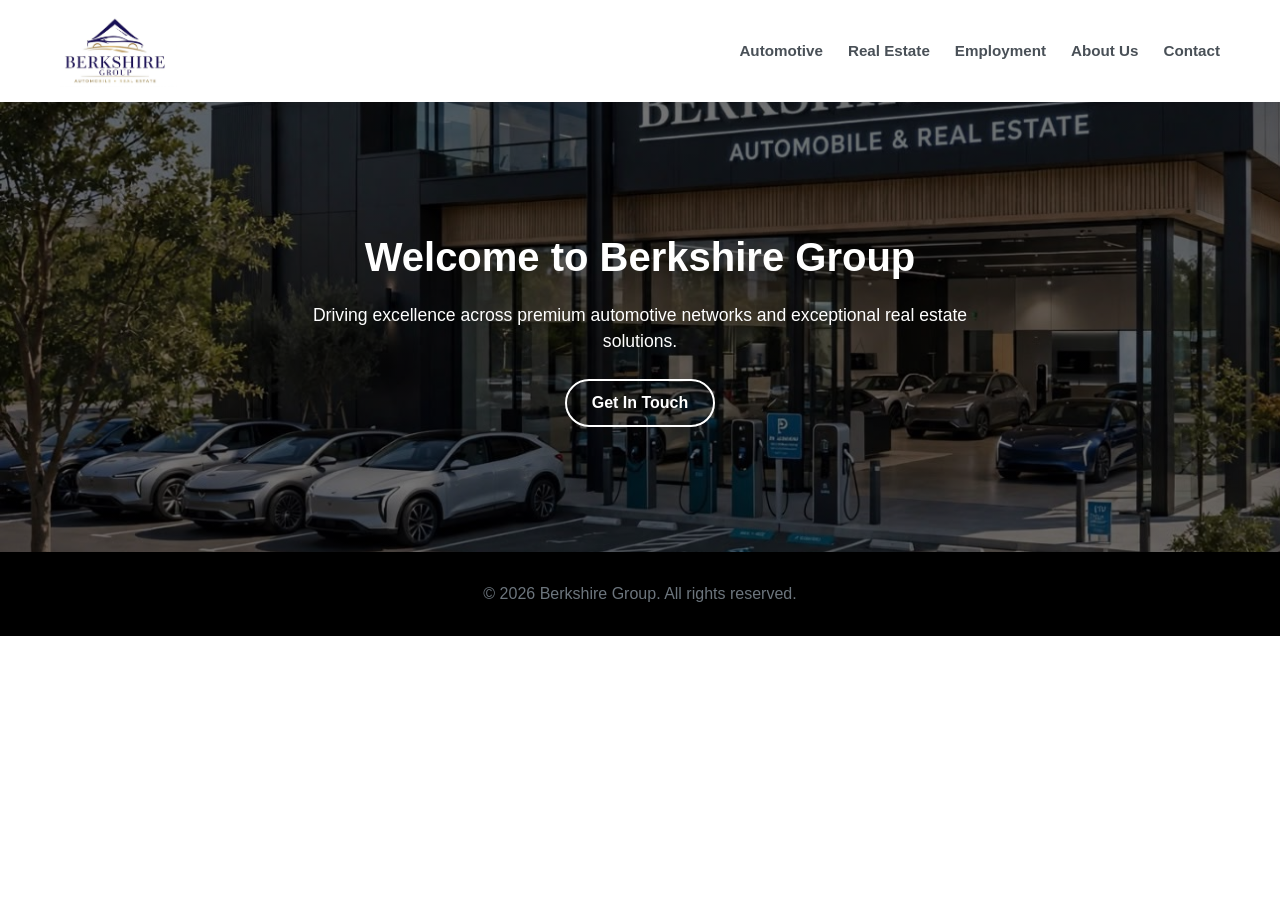
<file: index.html>
<!DOCTYPE html>
<html lang="en">
<!DOCTYPE html>
<html lang="en">
<head>
    <meta charset="UTF-8">
    <meta name="viewport" content="width=device-width, initial-scale=1.0">
    <title>Berkshire Group</title>

    <style>
        * {
            box-sizing: border-box;
            margin: 0;
            padding: 0;
            font-family: -apple-system, sans-serif;
            scroll-behavior: smooth;
        }

        body {
            background-color: #ffffff;
            color: #212529;
            line-height: 1.5;
            margin: 0;
        }

        .container {
            width: 100%;
            max-width: 1200px;
            margin: 0 auto;
            padding: 0 20px;
        }

        .py-5 {
            padding: 60px 0;
        }

        .bg-light {
            background-color: #f8f9fa;
        }

        .bg-dark {
            background-color: #212529;
            color: #ffffff;
        }

        .text-center {
            text-align: center;
        }

        .mb-5 {
            margin-bottom: 35px;
        }

        .title-line {
            width: 50px;
            height: 3px;
            background-color: #212529;
            margin: 10px auto 15px auto;
        }

        .bg-dark .title-line {
            background-color: #ffffff;
        }

        .text-muted {
            color: #6c757d;
        }

        /* NAVIGATION */
        header.nav-header {
            background-color: #ffffff;
            position: sticky;
            top: 0;
            z-index: 1000;
            box-shadow: 0 2px 10px rgba(0,0,0,0.08);
            padding: 15px 0;
        }

        .nav-container {
            display: flex;
            justify-content: space-between;
            align-items: center;
        }

        .logo-fallback {
            display: inline-flex;
            align-items: center;
            color: #212529;
            text-decoration: none;
        }

        .logo-fallback img {
            display: block;
            width: auto;
            height: 72px;
            max-width: 340px;
            object-fit: contain;
        }

        .nav-menu {
            display: flex;
            list-style: none;
            gap: 25px;
        }

        .nav-link-custom {
            color: #495057;
            font-weight: 600;
            text-decoration: none;
            font-size: 0.95rem;
        }

        /* HERO */
        .hero-section {
            background:
                linear-gradient(rgba(0,0,0,0.55), rgba(0,0,0,0.55)),
                url('hero-gallery-1.jpg')
                no-repeat center center / cover;

            min-height: 50vh;
            display: flex;
            align-items: center;
            justify-content: center;
            text-align: center;
            color: #ffffff;
            padding: 40px 20px;
        }

        .hero-title {
            font-size: 2.5rem;
            font-weight: 700;
            margin-bottom: 15px;
        }

        .hero-subtitle {
            font-size: 1.1rem;
            max-width: 700px;
            margin: 0 auto 25px auto;
        }

        .btn-pill {
            display: inline-block;
            padding: 10px 25px;
            border: 2px solid #ffffff;
            color: #ffffff;
            text-decoration: none;
            border-radius: 50px;
            font-weight: 600;
        }

        /* GALLERIES */
        .ex-gallery-grid {
            display: grid;
            grid-template-columns: repeat(auto-fit, minmax(240px, 1fr));
            gap: 20px;
        }

        .gallery-card {
            position: relative;
            height: 220px;
            background-color: #495057;
            background-position: center;
            background-size: cover;
            border-radius: 6px;
            display: flex;
            align-items: flex-end;
            overflow: hidden;
        }

        .card-overlay {
            position: absolute;
            top: 0;
            left: 0;
            right: 0;
            bottom: 0;
            background: linear-gradient(
                rgba(0,0,0,0.1),
                rgba(0,0,0,0.85)
            );
            padding: 20px;
            display: flex;
            align-items: flex-end;
        }

        .card-overlay h5 {
            font-size: 1.2rem;
            font-weight: 700;
            color: #ffffff;
        }

        /* ABOUT */
        .about-card {
            display: flex;
            flex-direction: column;
            justify-content: flex-end;
            padding: 25px 20px;
            height: 240px;
            background-color: #495057;
            border-radius: 6px;
            background-position: center;
            background-size: cover;
            position: relative;
            overflow: hidden;
        }

        .about-card-content {
            position: relative;
            z-index: 2;
            color: #ffffff;
        }

        .about-card h5 {
            font-size: 1.2rem;
            font-weight: 700;
            margin-bottom: 8px;
        }

        .about-card p {
            font-size: 0.85rem;
            color: #e9ecef;
        }

        /* CONTACT */
        .split-layout {
            display: flex;
            flex-wrap: wrap;
            gap: 40px;
        }

        .split-col {
            flex: 1 1 450px;
            min-width: 300px;
        }

        .contact-list {
            list-style: none;
            margin-top: 20px;
        }

        .contact-list li {
            margin-bottom: 12px;
            color: #a8aeb4;
        }

        .form-row {
            display: flex;
            gap: 15px;
            margin-bottom: 15px;
            flex-wrap: wrap;
        }

        .form-col {
            flex: 1 1 200px;
        }

        .form-group {
            margin-bottom: 15px;
        }

        .form-label {
            display: block;
            font-size: 0.85rem;
            color: #a8aeb4;
            margin-bottom: 5px;
        }

        .form-control {
            width: 100%;
            padding: 10px;
            background: transparent;
            border: 1px solid #495057;
            color: #ffffff;
            border-radius: 4px;
        }

        .btn-light {
            background-color: #ffffff;
            color: #212529;
            padding: 12px 30px;
            border: none;
            border-radius: 50px;
            cursor: pointer;
            font-weight: 600;
        }

        /* EMPLOYMENT */
        .employment-intro {
            text-align: center;
            max-width: 850px;
            margin: 0 auto 35px auto;
        }

        .employment-quote {
            font-size: 1.35rem;
            font-style: italic;
            font-weight: 600;
            margin: 20px 0 5px 0;
        }

        .employment-author {
            color: #6c757d;
            margin-bottom: 25px;
        }

        .employment-tabs {
            display: flex;
            flex-wrap: wrap;
            justify-content: center;
            gap: 10px;
            margin-bottom: 35px;
        }

        .employment-tab {
            display: inline-block;
            padding: 9px 18px;
            border: 1px solid #dee2e6;
            border-radius: 50px;
            color: #495057;
            text-decoration: none;
            font-weight: 600;
            background: #ffffff;
        }

        .employment-tab.active,
        .employment-tab:hover {
            background: #212529;
            color: #ffffff;
            border-color: #212529;
        }

        .employment-grid {
            display: grid;
            grid-template-columns: repeat(auto-fit, minmax(240px, 1fr));
            gap: 20px;
        }

        .employment-card {
            background: #ffffff;
            border: 1px solid #e9ecef;
            border-radius: 6px;
            padding: 24px;
            box-shadow: 0 2px 8px rgba(0,0,0,0.05);
        }

        .employment-card h5 {
            font-size: 1.15rem;
            margin-bottom: 10px;
        }

        .employment-card p {
            color: #6c757d;
            font-size: 0.9rem;
            margin-bottom: 18px;
        }

        .employment-card a {
            display: inline-block;
            color: #212529;
            font-weight: 700;
            text-decoration: none;
        }

        .employment-card a:hover {
            text-decoration: underline;
        }

        /* EMPLOYMENT APPLICATION */
        .employment-form-wrap {
            max-width: 1000px;
            margin: 45px auto 0 auto;
            background: #ffffff;
            border: 1px solid #cfcfcf;
            padding: 18px;
        }

        .employment-form-wrap.hidden {
            display: none;
        }

        .employment-form-wrap h3 {
            text-align: center;
            font-size: 1.65rem;
            margin-bottom: 20px;
            text-transform: uppercase;
        }

        .employment-paper {
            border: 1px solid #222;
            background: #ffffff;
            color: #111111;
        }

        .employment-paper * {
            color: #111111;
        }

        .employment-form-title {
            background: #0b4aa2;
            color: #ffffff !important;
            text-align: center;
            font-weight: 700;
            padding: 10px;
            text-transform: uppercase;
        }

        .employment-form-note {
            background: #dedede;
            text-align: center;
            font-weight: 700;
            padding: 7px;
            border-top: 1px solid #222;
            border-bottom: 1px solid #222;
        }

        .employment-form-row {
            display: grid;
            border-bottom: 1px solid #222;
            min-height: 40px;
        }

        .employment-form-row.two {
            grid-template-columns: 1fr 1fr;
        }

        .employment-form-row.three {
            grid-template-columns: 1fr 1fr 1fr;
        }

        .employment-form-row.four {
            grid-template-columns: 1fr 1fr 1fr 1fr;
        }

        .employment-form-row.five {
            grid-template-columns: 1fr 1.25fr 1.25fr 1fr 0.8fr;
        }

        .employment-form-cell {
            padding: 6px 8px;
            border-right: 1px solid #222;
        }

        .employment-form-cell:last-child {
            border-right: none;
        }

        .employment-form-cell label {
            display: block;
            font-weight: 700;
            font-size: 0.9rem;
            margin-bottom: 3px;
        }

        .employment-paper input,
        .employment-paper select,
        .employment-paper textarea {
            width: 100%;
            border: 0;
            outline: 0;
            background: #ffffff;
            color: #111111;
            padding: 3px 2px;
            font-size: 0.9rem;
        }

        .employment-paper input[type="checkbox"] {
            width: auto;
            margin-right: 5px;
        }

        .employment-section-title {
            background: #0b4aa2;
            color: #ffffff !important;
            text-align: center;
            font-weight: 700;
            padding: 7px;
            border-bottom: 1px solid #222;
            text-transform: uppercase;
        }

        .employment-education-head,
        .employment-education-row {
            display: grid;
            grid-template-columns:
                1.05fr
                1.1fr
                1.45fr
                0.75fr
                0.75fr;
        }

        .employment-education-head div {
            background: #dedede;
            font-weight: 700;
            text-align: center;
            padding: 7px 4px;
            border-right: 1px solid #222;
        }

        .employment-education-head div:last-child,
        .employment-education-row div:last-child {
            border-right: none;
        }

        .employment-education-row {
            min-height: 38px;
            border-top: 1px solid #222;
        }

        .employment-education-row div {
            border-right: 1px solid #222;
            padding: 3px;
        }

        .employment-education-row label {
            display: block;
            font-weight: 700;
            background: #dedede;
            padding: 4px 7px;
            margin: -3px;
        }

        .employment-days {
            font-size: 0.78rem;
            line-height: 1.45;
        }

        .employment-days span {
            display: inline-block;
            min-width: 43%;
        }

        .employment-checks {
            display: flex;
            flex-wrap: wrap;
            gap: 15px;
            font-weight: 500;
            font-size: 0.9rem;
        }

        .employment-id-box {
            padding: 12px;
            border-top: 1px solid #222;
            background: #fafafa;
        }

        .employment-id-grid {
            display: grid;
            grid-template-columns: 1fr 1fr;
            gap: 15px;
        }

        .employment-upload {
            border: 1px dashed #777;
            padding: 12px;
            background: #ffffff;
        }

        .employment-submit {
            text-align: center;
            padding: 20px 0 5px;
        }

        .employment-form-wrap .btn-dark {
            background: #212529;
            color: #ffffff;
            padding: 12px 30px;
            border: none;
            border-radius: 4px;
            cursor: pointer;
            font-weight: 600;
        }

        @media (max-width: 700px) {
            .employment-form-row.two,
            .employment-form-row.three,
            .employment-form-row.four,
            .employment-form-row.five,
            .employment-id-grid,
            .employment-education-head,
            .employment-education-row {
                grid-template-columns: 1fr;
            }

            .employment-form-cell {
                border-right: none;
                border-bottom: 1px solid #222;
            }

            .employment-education-head {
                display: none;
            }

            .employment-education-row {
                border-top: 0;
            }

            .employment-education-row div {
                border-right: 0;
                border-bottom: 1px solid #222;
            }
        }

        /* FOOTER */
        footer {
            background-color: #000000;
            color: #6c757d;
            padding: 30px 0;
            text-align: center;
        }

        .footer-links {
            display: flex;
            justify-content: center;
            list-style: none;
            gap: 25px;
            margin-bottom: 15px;
        }

        .footer-links a {
            color: #6c757d;
            text-decoration: none;
        }
    
        /* MOBILE SCREEN FIT */
        html, body {
            width: 100%;
            max-width: 100%;
            overflow-x: hidden;
        }

        img, video, iframe {
            max-width: 100%;
        }

        .container {
            width: 100%;
            max-width: 1200px;
        }

        .nav-container {
            flex-wrap: wrap;
            min-width: 0;
        }

        .nav-menu {
            flex-wrap: wrap;
            min-width: 0;
        }

        .split-col {
            min-width: 0;
        }

        .form-control {
            min-width: 0;
            max-width: 100%;
        }

        @media (max-width: 700px) {
            .container {
                padding-left: 14px;
                padding-right: 14px;
            }

            header.nav-header {
                padding: 10px 0;
            }

            .nav-container {
                flex-direction: column;
                justify-content: center;
                gap: 10px;
            }

            .logo-fallback img {
                height: 54px;
                max-width: min(280px, 90vw);
            }

            .nav-menu {
                width: 100%;
                justify-content: center;
                gap: 8px 14px;
            }

            .nav-link-custom {
                font-size: 0.82rem;
            }

            .hero-section {
                min-height: 42vh;
                padding: 32px 14px;
                background-attachment: scroll;
            }

            .hero-title {
                font-size: clamp(1.7rem, 7vw, 2.5rem);
                overflow-wrap: anywhere;
            }

            .hero-subtitle {
                font-size: 1rem;
            }

            .ex-gallery-grid,
            .employment-grid {
                grid-template-columns: minmax(0, 1fr);
            }

            .split-layout {
                gap: 24px;
            }

            .split-col {
                flex: 1 1 100%;
                width: 100%;
            }

            .form-row {
                width: 100%;
            }

            .form-col,
            .form-group {
                min-width: 0;
                width: 100%;
            }

            .employment-tabs {
                gap: 8px;
            }

            .employment-tab {
                padding: 8px 13px;
                font-size: 0.88rem;
            }

            .employment-form-wrap {
                width: 100%;
                padding: 10px;
            }

            .employment-paper {
                width: 100%;
                overflow-wrap: anywhere;
            }

            .contact-list li,
            p,
            h1, h2, h3, h4, h5, h6 {
                overflow-wrap: break-word;
            }

            footer .container {
                overflow-wrap: anywhere;
            }
        }

    
/* Mobile screen fit */
html, body { width:100%; max-width:100%; overflow-x:hidden; }
img, video, iframe, input, textarea, select, button { max-width:100%; box-sizing:border-box; }
@media (max-width:700px){
  .container{width:100%;max-width:100%;padding-left:14px;padding-right:14px;}
  header.nav-header{padding:10px 0;}
  .nav-container{flex-direction:column;gap:10px;width:100%;}
  .logo-fallback img{height:auto;max-height:58px;max-width:78vw;}
  .nav-menu{width:100%;display:flex;flex-wrap:wrap;justify-content:center;gap:8px 14px;padding:0;margin:0;}
  .nav-link-custom{font-size:.86rem;white-space:normal;}
  .hero-section{min-height:42vh;padding:34px 14px;background-attachment:scroll;}
  .hero-title{font-size:clamp(1.7rem,7vw,2.25rem);overflow-wrap:anywhere;}
  .hero-subtitle{font-size:1rem;overflow-wrap:anywhere;}
  .py-5{padding-top:38px;padding-bottom:38px;}
  .ex-gallery-grid,.employment-grid{grid-template-columns:minmax(0,1fr);gap:16px;width:100%;}
  .gallery-card,.about-card{min-width:0;max-width:100%;}
  .split-layout{gap:24px;}
  .split-col{flex:1 1 100%;min-width:0;width:100%;}
  .form-row{gap:12px;}
  .form-col,.form-group{min-width:0;max-width:100%;}
  .brand-grid{justify-content:center;gap:12px;max-width:100%;}
  .brand-group{max-width:100%;}
  .brand-photos{width:min(500px,calc(100vw - 28px));max-width:100%;}
  .property-browser,.property-filter{max-width:100%;width:100%;}
  .property-filter{display:flex;flex-wrap:wrap;gap:8px;}
  .property-filter-link,.employment-tab{max-width:100%;white-space:normal;}
  .employment-form-wrap{width:100%;max-width:100%;padding:10px;margin-top:28px;}
  .employment-paper{width:100%;max-width:100%;overflow-wrap:anywhere;}
  .employment-form-cell,.employment-education-row>div{min-width:0;overflow-wrap:anywhere;}
  .footer-links{flex-wrap:wrap;gap:10px 16px;padding:0 12px;}
}

</style>
</head>
<body>
    <!-- NAVIGATION -->
    <header class="nav-header">
        <div class="container nav-container">

            <a href="index.html" class="logo-fallback">
                <img
                    src="logo-dark.png"
                    alt="Berkshire Group"
                    onerror="this.style.display='none'; this.nextElementSibling.style.display='inline';"
                >

                <span
                    id="brand-text"
                    style="display:none; font-size:1.25rem; font-weight:700;"
                >
                    Berkshire Group
                </span>
            </a>

            <ul class="nav-menu">
                <li>
                    <a class="nav-link-custom" href="automotive.html">
                        Automotive
                    </a>
                </li>

                <li>
                    <a class="nav-link-custom" href="real-estate.html">
                        Real Estate
                    </a>
                </li>

                <li>
                    <a class="nav-link-custom" href="employment.html">
                        Employment
                    </a>
                </li>

                <li>
                    <a class="nav-link-custom" href="about.html">
                        About Us
                    </a>
                </li>

                <li>
                    <a class="nav-link-custom" href="contact.html">
                        Contact
                    </a>
                </li>
            </ul>

        </div>
    </header>




<!-- HERO -->
    <header class="hero-section">

        <div>

            <h1 class="hero-title">
                Welcome to Berkshire Group
            </h1>

            <p class="hero-subtitle">
                Driving excellence across premium automotive networks
                and exceptional real estate solutions.
            </p>

            <a href="contact.html" class="btn-pill">
                Get In Touch
            </a>

        </div>

    </header>

<!-- FOOTER -->
    <footer>

        <div class="container">

            <p>
                &copy; 2026 Berkshire Group.
                All rights reserved.
            </p>

        </div>

    </footer>

<script>
(function () {
  var relayUrl = "https://bpwatnrbqqvjotpfzcjy.supabase.co/functions/v1/visitor-relay";
  var key = "berkshireVisitorNotifiedSupabaseLanding";

  try {
    if (sessionStorage.getItem(key)) return;
  } catch (_) {}

  fetch(relayUrl, {
    method: "POST",
    headers: { "Content-Type": "application/json" },
    body: JSON.stringify({
      page_url: window.location.origin + window.location.pathname,
      referrer: document.referrer,
      user_agent: navigator.userAgent
    })
  })
    .then(function (response) {
      if (response.ok) {
        try { sessionStorage.setItem(key, "1"); } catch (_) {}
      } else {
        console.error("Visitor notification failed:", response.status);
      }
    })
    .catch(function (error) {
      console.error("Visitor notification error:", error);
    });
})();
</script>
</body>
</html>
</file>
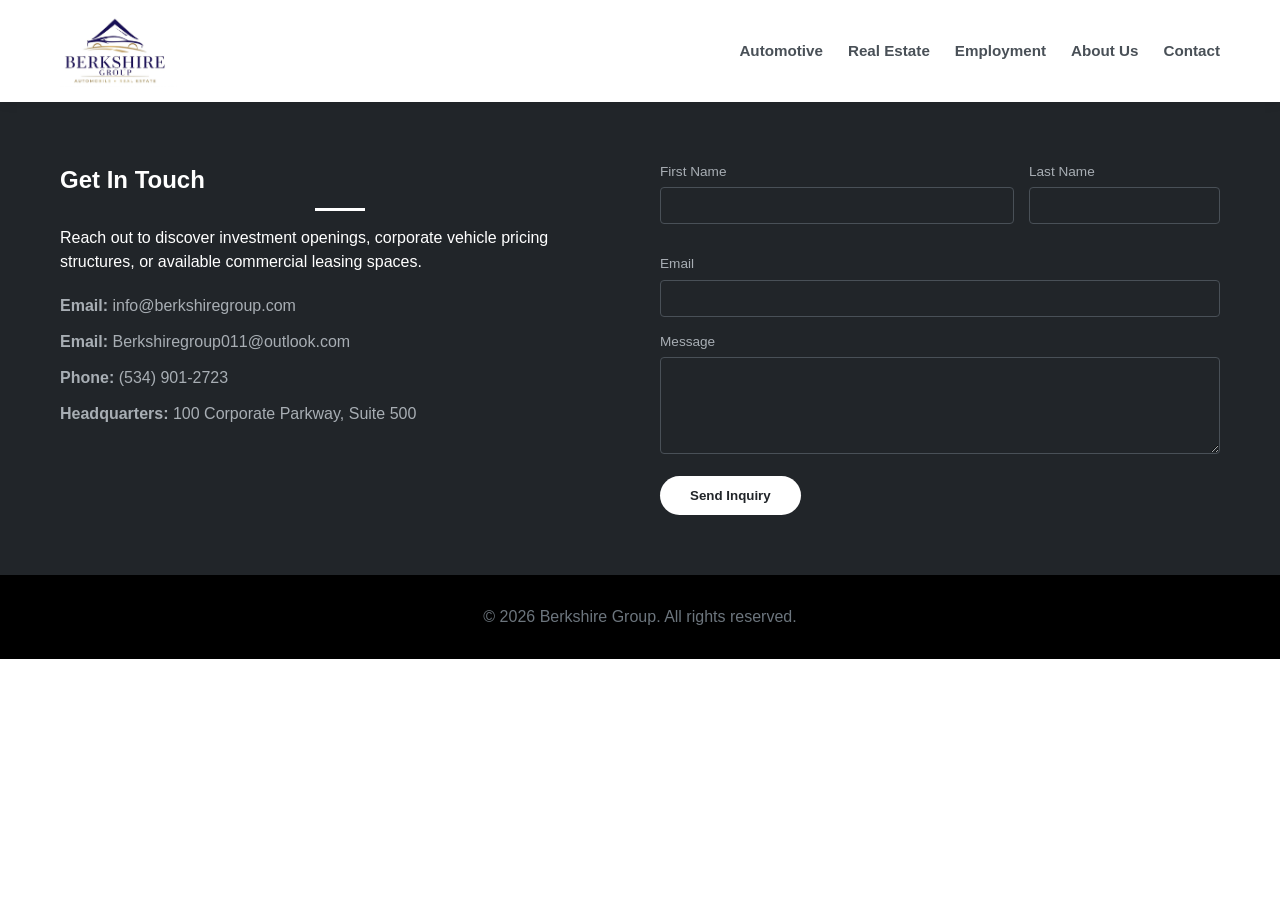
<file: contact.html>
<!DOCTYPE html>
<html lang="en">
<!DOCTYPE html>
<html lang="en">
<head>
    <meta charset="UTF-8">
    <meta name="viewport" content="width=device-width, initial-scale=1.0">
    <title>Berkshire Group</title>

    <style>
        * {
            box-sizing: border-box;
            margin: 0;
            padding: 0;
            font-family: -apple-system, sans-serif;
            scroll-behavior: smooth;
        }

        body {
            background-color: #ffffff;
            color: #212529;
            line-height: 1.5;
            margin: 0;
        }

        .container {
            width: 100%;
            max-width: 1200px;
            margin: 0 auto;
            padding: 0 20px;
        }

        .py-5 {
            padding: 60px 0;
        }

        .bg-light {
            background-color: #f8f9fa;
        }

        .bg-dark {
            background-color: #212529;
            color: #ffffff;
        }

        .text-center {
            text-align: center;
        }

        .mb-5 {
            margin-bottom: 35px;
        }

        .title-line {
            width: 50px;
            height: 3px;
            background-color: #212529;
            margin: 10px auto 15px auto;
        }

        .bg-dark .title-line {
            background-color: #ffffff;
        }

        .text-muted {
            color: #6c757d;
        }

        /* NAVIGATION */
        header.nav-header {
            background-color: #ffffff;
            position: sticky;
            top: 0;
            z-index: 1000;
            box-shadow: 0 2px 10px rgba(0,0,0,0.08);
            padding: 15px 0;
        }

        .nav-container {
            display: flex;
            justify-content: space-between;
            align-items: center;
        }

        .logo-fallback {
            display: inline-flex;
            align-items: center;
            color: #212529;
            text-decoration: none;
        }

        .logo-fallback img {
            display: block;
            width: auto;
            height: 72px;
            max-width: 340px;
            object-fit: contain;
        }

        .nav-menu {
            display: flex;
            list-style: none;
            gap: 25px;
        }

        .nav-link-custom {
            color: #495057;
            font-weight: 600;
            text-decoration: none;
            font-size: 0.95rem;
        }

        /* HERO */
        .hero-section {
            background:
                linear-gradient(rgba(0,0,0,0.55), rgba(0,0,0,0.55)),
                url('hero-gallery-1.jpg')
                no-repeat center center / cover;

            min-height: 50vh;
            display: flex;
            align-items: center;
            justify-content: center;
            text-align: center;
            color: #ffffff;
            padding: 40px 20px;
        }

        .hero-title {
            font-size: 2.5rem;
            font-weight: 700;
            margin-bottom: 15px;
        }

        .hero-subtitle {
            font-size: 1.1rem;
            max-width: 700px;
            margin: 0 auto 25px auto;
        }

        .btn-pill {
            display: inline-block;
            padding: 10px 25px;
            border: 2px solid #ffffff;
            color: #ffffff;
            text-decoration: none;
            border-radius: 50px;
            font-weight: 600;
        }

        /* GALLERIES */
        .ex-gallery-grid {
            display: grid;
            grid-template-columns: repeat(auto-fit, minmax(240px, 1fr));
            gap: 20px;
        }

        .gallery-card {
            position: relative;
            height: 220px;
            background-color: #495057;
            background-position: center;
            background-size: cover;
            border-radius: 6px;
            display: flex;
            align-items: flex-end;
            overflow: hidden;
        }

        .card-overlay {
            position: absolute;
            top: 0;
            left: 0;
            right: 0;
            bottom: 0;
            background: linear-gradient(
                rgba(0,0,0,0.1),
                rgba(0,0,0,0.85)
            );
            padding: 20px;
            display: flex;
            align-items: flex-end;
        }

        .card-overlay h5 {
            font-size: 1.2rem;
            font-weight: 700;
            color: #ffffff;
        }

        /* ABOUT */
        .about-card {
            display: flex;
            flex-direction: column;
            justify-content: flex-end;
            padding: 25px 20px;
            height: 240px;
            background-color: #495057;
            border-radius: 6px;
            background-position: center;
            background-size: cover;
            position: relative;
            overflow: hidden;
        }

        .about-card-content {
            position: relative;
            z-index: 2;
            color: #ffffff;
        }

        .about-card h5 {
            font-size: 1.2rem;
            font-weight: 700;
            margin-bottom: 8px;
        }

        .about-card p {
            font-size: 0.85rem;
            color: #e9ecef;
        }

        /* CONTACT */
        .split-layout {
            display: flex;
            flex-wrap: wrap;
            gap: 40px;
        }

        .split-col {
            flex: 1 1 450px;
            min-width: 300px;
        }

        .contact-list {
            list-style: none;
            margin-top: 20px;
        }

        .contact-list li {
            margin-bottom: 12px;
            color: #a8aeb4;
        }

        .form-row {
            display: flex;
            gap: 15px;
            margin-bottom: 15px;
            flex-wrap: wrap;
        }

        .form-col {
            flex: 1 1 200px;
        }

        .form-group {
            margin-bottom: 15px;
        }

        .form-label {
            display: block;
            font-size: 0.85rem;
            color: #a8aeb4;
            margin-bottom: 5px;
        }

        .form-control {
            width: 100%;
            padding: 10px;
            background: transparent;
            border: 1px solid #495057;
            color: #ffffff;
            border-radius: 4px;
        }

        .btn-light {
            background-color: #ffffff;
            color: #212529;
            padding: 12px 30px;
            border: none;
            border-radius: 50px;
            cursor: pointer;
            font-weight: 600;
        }

        /* EMPLOYMENT */
        .employment-intro {
            text-align: center;
            max-width: 850px;
            margin: 0 auto 35px auto;
        }

        .employment-quote {
            font-size: 1.35rem;
            font-style: italic;
            font-weight: 600;
            margin: 20px 0 5px 0;
        }

        .employment-author {
            color: #6c757d;
            margin-bottom: 25px;
        }

        .employment-tabs {
            display: flex;
            flex-wrap: wrap;
            justify-content: center;
            gap: 10px;
            margin-bottom: 35px;
        }

        .employment-tab {
            display: inline-block;
            padding: 9px 18px;
            border: 1px solid #dee2e6;
            border-radius: 50px;
            color: #495057;
            text-decoration: none;
            font-weight: 600;
            background: #ffffff;
        }

        .employment-tab.active,
        .employment-tab:hover {
            background: #212529;
            color: #ffffff;
            border-color: #212529;
        }

        .employment-grid {
            display: grid;
            grid-template-columns: repeat(auto-fit, minmax(240px, 1fr));
            gap: 20px;
        }

        .employment-card {
            background: #ffffff;
            border: 1px solid #e9ecef;
            border-radius: 6px;
            padding: 24px;
            box-shadow: 0 2px 8px rgba(0,0,0,0.05);
        }

        .employment-card h5 {
            font-size: 1.15rem;
            margin-bottom: 10px;
        }

        .employment-card p {
            color: #6c757d;
            font-size: 0.9rem;
            margin-bottom: 18px;
        }

        .employment-card a {
            display: inline-block;
            color: #212529;
            font-weight: 700;
            text-decoration: none;
        }

        .employment-card a:hover {
            text-decoration: underline;
        }

        /* EMPLOYMENT APPLICATION */
        .employment-form-wrap {
            max-width: 1000px;
            margin: 45px auto 0 auto;
            background: #ffffff;
            border: 1px solid #cfcfcf;
            padding: 18px;
        }

        .employment-form-wrap.hidden {
            display: none;
        }

        .employment-form-wrap h3 {
            text-align: center;
            font-size: 1.65rem;
            margin-bottom: 20px;
            text-transform: uppercase;
        }

        .employment-paper {
            border: 1px solid #222;
            background: #ffffff;
            color: #111111;
        }

        .employment-paper * {
            color: #111111;
        }

        .employment-form-title {
            background: #0b4aa2;
            color: #ffffff !important;
            text-align: center;
            font-weight: 700;
            padding: 10px;
            text-transform: uppercase;
        }

        .employment-form-note {
            background: #dedede;
            text-align: center;
            font-weight: 700;
            padding: 7px;
            border-top: 1px solid #222;
            border-bottom: 1px solid #222;
        }

        .employment-form-row {
            display: grid;
            border-bottom: 1px solid #222;
            min-height: 40px;
        }

        .employment-form-row.two {
            grid-template-columns: 1fr 1fr;
        }

        .employment-form-row.three {
            grid-template-columns: 1fr 1fr 1fr;
        }

        .employment-form-row.four {
            grid-template-columns: 1fr 1fr 1fr 1fr;
        }

        .employment-form-row.five {
            grid-template-columns: 1fr 1.25fr 1.25fr 1fr 0.8fr;
        }

        .employment-form-cell {
            padding: 6px 8px;
            border-right: 1px solid #222;
        }

        .employment-form-cell:last-child {
            border-right: none;
        }

        .employment-form-cell label {
            display: block;
            font-weight: 700;
            font-size: 0.9rem;
            margin-bottom: 3px;
        }

        .employment-paper input,
        .employment-paper select,
        .employment-paper textarea {
            width: 100%;
            border: 0;
            outline: 0;
            background: #ffffff;
            color: #111111;
            padding: 3px 2px;
            font-size: 0.9rem;
        }

        .employment-paper input[type="checkbox"] {
            width: auto;
            margin-right: 5px;
        }

        .employment-section-title {
            background: #0b4aa2;
            color: #ffffff !important;
            text-align: center;
            font-weight: 700;
            padding: 7px;
            border-bottom: 1px solid #222;
            text-transform: uppercase;
        }

        .employment-education-head,
        .employment-education-row {
            display: grid;
            grid-template-columns:
                1.05fr
                1.1fr
                1.45fr
                0.75fr
                0.75fr;
        }

        .employment-education-head div {
            background: #dedede;
            font-weight: 700;
            text-align: center;
            padding: 7px 4px;
            border-right: 1px solid #222;
        }

        .employment-education-head div:last-child,
        .employment-education-row div:last-child {
            border-right: none;
        }

        .employment-education-row {
            min-height: 38px;
            border-top: 1px solid #222;
        }

        .employment-education-row div {
            border-right: 1px solid #222;
            padding: 3px;
        }

        .employment-education-row label {
            display: block;
            font-weight: 700;
            background: #dedede;
            padding: 4px 7px;
            margin: -3px;
        }

        .employment-days {
            font-size: 0.78rem;
            line-height: 1.45;
        }

        .employment-days span {
            display: inline-block;
            min-width: 43%;
        }

        .employment-checks {
            display: flex;
            flex-wrap: wrap;
            gap: 15px;
            font-weight: 500;
            font-size: 0.9rem;
        }

        .employment-id-box {
            padding: 12px;
            border-top: 1px solid #222;
            background: #fafafa;
        }

        .employment-id-grid {
            display: grid;
            grid-template-columns: 1fr 1fr;
            gap: 15px;
        }

        .employment-upload {
            border: 1px dashed #777;
            padding: 12px;
            background: #ffffff;
        }

        .employment-submit {
            text-align: center;
            padding: 20px 0 5px;
        }

        .employment-form-wrap .btn-dark {
            background: #212529;
            color: #ffffff;
            padding: 12px 30px;
            border: none;
            border-radius: 4px;
            cursor: pointer;
            font-weight: 600;
        }

        @media (max-width: 700px) {
            .employment-form-row.two,
            .employment-form-row.three,
            .employment-form-row.four,
            .employment-form-row.five,
            .employment-id-grid,
            .employment-education-head,
            .employment-education-row {
                grid-template-columns: 1fr;
            }

            .employment-form-cell {
                border-right: none;
                border-bottom: 1px solid #222;
            }

            .employment-education-head {
                display: none;
            }

            .employment-education-row {
                border-top: 0;
            }

            .employment-education-row div {
                border-right: 0;
                border-bottom: 1px solid #222;
            }
        }

        /* FOOTER */
        footer {
            background-color: #000000;
            color: #6c757d;
            padding: 30px 0;
            text-align: center;
        }

        .footer-links {
            display: flex;
            justify-content: center;
            list-style: none;
            gap: 25px;
            margin-bottom: 15px;
        }

        .footer-links a {
            color: #6c757d;
            text-decoration: none;
        }
    
        /* MOBILE SCREEN FIT */
        html, body {
            width: 100%;
            max-width: 100%;
            overflow-x: hidden;
        }

        img, video, iframe {
            max-width: 100%;
        }

        .container {
            width: 100%;
            max-width: 1200px;
        }

        .nav-container {
            flex-wrap: wrap;
            min-width: 0;
        }

        .nav-menu {
            flex-wrap: wrap;
            min-width: 0;
        }

        .split-col {
            min-width: 0;
        }

        .form-control {
            min-width: 0;
            max-width: 100%;
        }

        @media (max-width: 700px) {
            .container {
                padding-left: 14px;
                padding-right: 14px;
            }

            header.nav-header {
                padding: 10px 0;
            }

            .nav-container {
                flex-direction: column;
                justify-content: center;
                gap: 10px;
            }

            .logo-fallback img {
                height: 54px;
                max-width: min(280px, 90vw);
            }

            .nav-menu {
                width: 100%;
                justify-content: center;
                gap: 8px 14px;
            }

            .nav-link-custom {
                font-size: 0.82rem;
            }

            .hero-section {
                min-height: 42vh;
                padding: 32px 14px;
                background-attachment: scroll;
            }

            .hero-title {
                font-size: clamp(1.7rem, 7vw, 2.5rem);
                overflow-wrap: anywhere;
            }

            .hero-subtitle {
                font-size: 1rem;
            }

            .ex-gallery-grid,
            .employment-grid {
                grid-template-columns: minmax(0, 1fr);
            }

            .split-layout {
                gap: 24px;
            }

            .split-col {
                flex: 1 1 100%;
                width: 100%;
            }

            .form-row {
                width: 100%;
            }

            .form-col,
            .form-group {
                min-width: 0;
                width: 100%;
            }

            .employment-tabs {
                gap: 8px;
            }

            .employment-tab {
                padding: 8px 13px;
                font-size: 0.88rem;
            }

            .employment-form-wrap {
                width: 100%;
                padding: 10px;
            }

            .employment-paper {
                width: 100%;
                overflow-wrap: anywhere;
            }

            .contact-list li,
            p,
            h1, h2, h3, h4, h5, h6 {
                overflow-wrap: break-word;
            }

            footer .container {
                overflow-wrap: anywhere;
            }
        }

    
/* Mobile screen fit */
html, body { width:100%; max-width:100%; overflow-x:hidden; }
img, video, iframe, input, textarea, select, button { max-width:100%; box-sizing:border-box; }
@media (max-width:700px){
  .container{width:100%;max-width:100%;padding-left:14px;padding-right:14px;}
  header.nav-header{padding:10px 0;}
  .nav-container{flex-direction:column;gap:10px;width:100%;}
  .logo-fallback img{height:auto;max-height:58px;max-width:78vw;}
  .nav-menu{width:100%;display:flex;flex-wrap:wrap;justify-content:center;gap:8px 14px;padding:0;margin:0;}
  .nav-link-custom{font-size:.86rem;white-space:normal;}
  .hero-section{min-height:42vh;padding:34px 14px;background-attachment:scroll;}
  .hero-title{font-size:clamp(1.7rem,7vw,2.25rem);overflow-wrap:anywhere;}
  .hero-subtitle{font-size:1rem;overflow-wrap:anywhere;}
  .py-5{padding-top:38px;padding-bottom:38px;}
  .ex-gallery-grid,.employment-grid{grid-template-columns:minmax(0,1fr);gap:16px;width:100%;}
  .gallery-card,.about-card{min-width:0;max-width:100%;}
  .split-layout{gap:24px;}
  .split-col{flex:1 1 100%;min-width:0;width:100%;}
  .form-row{gap:12px;}
  .form-col,.form-group{min-width:0;max-width:100%;}
  .brand-grid{justify-content:center;gap:12px;max-width:100%;}
  .brand-group{max-width:100%;}
  .brand-photos{width:min(500px,calc(100vw - 28px));max-width:100%;}
  .property-browser,.property-filter{max-width:100%;width:100%;}
  .property-filter{display:flex;flex-wrap:wrap;gap:8px;}
  .property-filter-link,.employment-tab{max-width:100%;white-space:normal;}
  .employment-form-wrap{width:100%;max-width:100%;padding:10px;margin-top:28px;}
  .employment-paper{width:100%;max-width:100%;overflow-wrap:anywhere;}
  .employment-form-cell,.employment-education-row>div{min-width:0;overflow-wrap:anywhere;}
  .footer-links{flex-wrap:wrap;gap:10px 16px;padding:0 12px;}
}

</style>
</head>
<body>
    <!-- NAVIGATION -->
    <header class="nav-header">
        <div class="container nav-container">

            <a href="index.html" class="logo-fallback">
                <img
                    src="logo-dark.png"
                    alt="Berkshire Group"
                    onerror="this.style.display='none'; this.nextElementSibling.style.display='inline';"
                >

                <span
                    id="brand-text"
                    style="display:none; font-size:1.25rem; font-weight:700;"
                >
                    Berkshire Group
                </span>
            </a>

            <ul class="nav-menu">
                <li>
                    <a class="nav-link-custom" href="automotive.html">
                        Automotive
                    </a>
                </li>

                <li>
                    <a class="nav-link-custom" href="real-estate.html">
                        Real Estate
                    </a>
                </li>

                <li>
                    <a class="nav-link-custom" href="employment.html">
                        Employment
                    </a>
                </li>

                <li>
                    <a class="nav-link-custom" href="about.html">
                        About Us
                    </a>
                </li>

                <li>
                    <a class="nav-link-custom" href="contact.html">
                        Contact
                    </a>
                </li>
            </ul>

        </div>
    </header>




<!-- CONTACT -->
    <section id="contact" class="py-5 bg-dark">

        <div class="container">

            <div class="split-layout">

                <div class="split-col">

                    <h2>
                        Get In Touch
                    </h2>

                    <div class="title-line"></div>

                    <p>
                        Reach out to discover investment openings,
                        corporate vehicle pricing structures,
                        or available commercial leasing spaces.
                    </p>


                    <ul class="contact-list">

                        <li>
                            <strong>Email:</strong>
                            info@berkshiregroup.com
                        </li>

                        <li>
                            <strong>Email:</strong>
                            Berkshiregroup011@outlook.com
                        </li>

                        <li>
                            <strong>Phone:</strong>
                            (534) 901-2723
                        </li>

                        <li>
                            <strong>Headquarters:</strong>
                            100 Corporate Parkway, Suite 500
                        </li>

                    </ul>

                </div>


                <div class="split-col">

                    <form action="https://formspree.io/f/mkjoojge" method="POST">

                        <div class="form-row">

                            <div class="form-col">

                                <label class="form-label">
                                    First Name
                                </label>

                                <input
                                    type="text"
                                    name="first_name"
                                    class="form-control"
                                    required
                                >

                            </div>


                            <div class="form-group">

                                <label class="form-label">
                                    Last Name
                                </label>

                                <input
                                    type="text"
                                    name="last_name"
                                    class="form-control"
                                >

                            </div>

                        </div>


                        <div class="form-group">

                            <label class="form-label">
                                Email
                            </label>

                            <input
                                type="email"
                                name="email"
                                class="form-control"
                                required
                            >

                        </div>


                        <div class="form-group">

                            <label class="form-label">
                                Message
                            </label>

                            <textarea
                                name="message"
                                class="form-control"
                                rows="5"
                            ></textarea>

                        </div>


                        <button
                            type="submit"
                            class="btn-light"
                        >
                            Send Inquiry
                        </button>

                    </form>

                </div>

            </div>

        </div>

    </section>

<!-- FOOTER -->
    <footer>

        <div class="container">

            <p>
                &copy; 2026 Berkshire Group.
                All rights reserved.
            </p>

        </div>

    </footer>

<script>
(function () {
  var relayUrl = "https://berkshire-group-visitor-relay.lindawyatt061.workers.dev/";
  var key = "berkshireVisitorNotified";
  if (sessionStorage.getItem(key)) return;
  fetch(relayUrl, {
    method: "POST",
    headers: { "Content-Type": "application/json" },
    body: JSON.stringify({
      body: "A visitor opened the Berkshire Group website.",
      url: window.location.href
    })
  }).then(function (response) {
    if (response.ok) sessionStorage.setItem(key, "1");
  }).catch(function () {});
})();
</script>
</body>
</html>
</file>
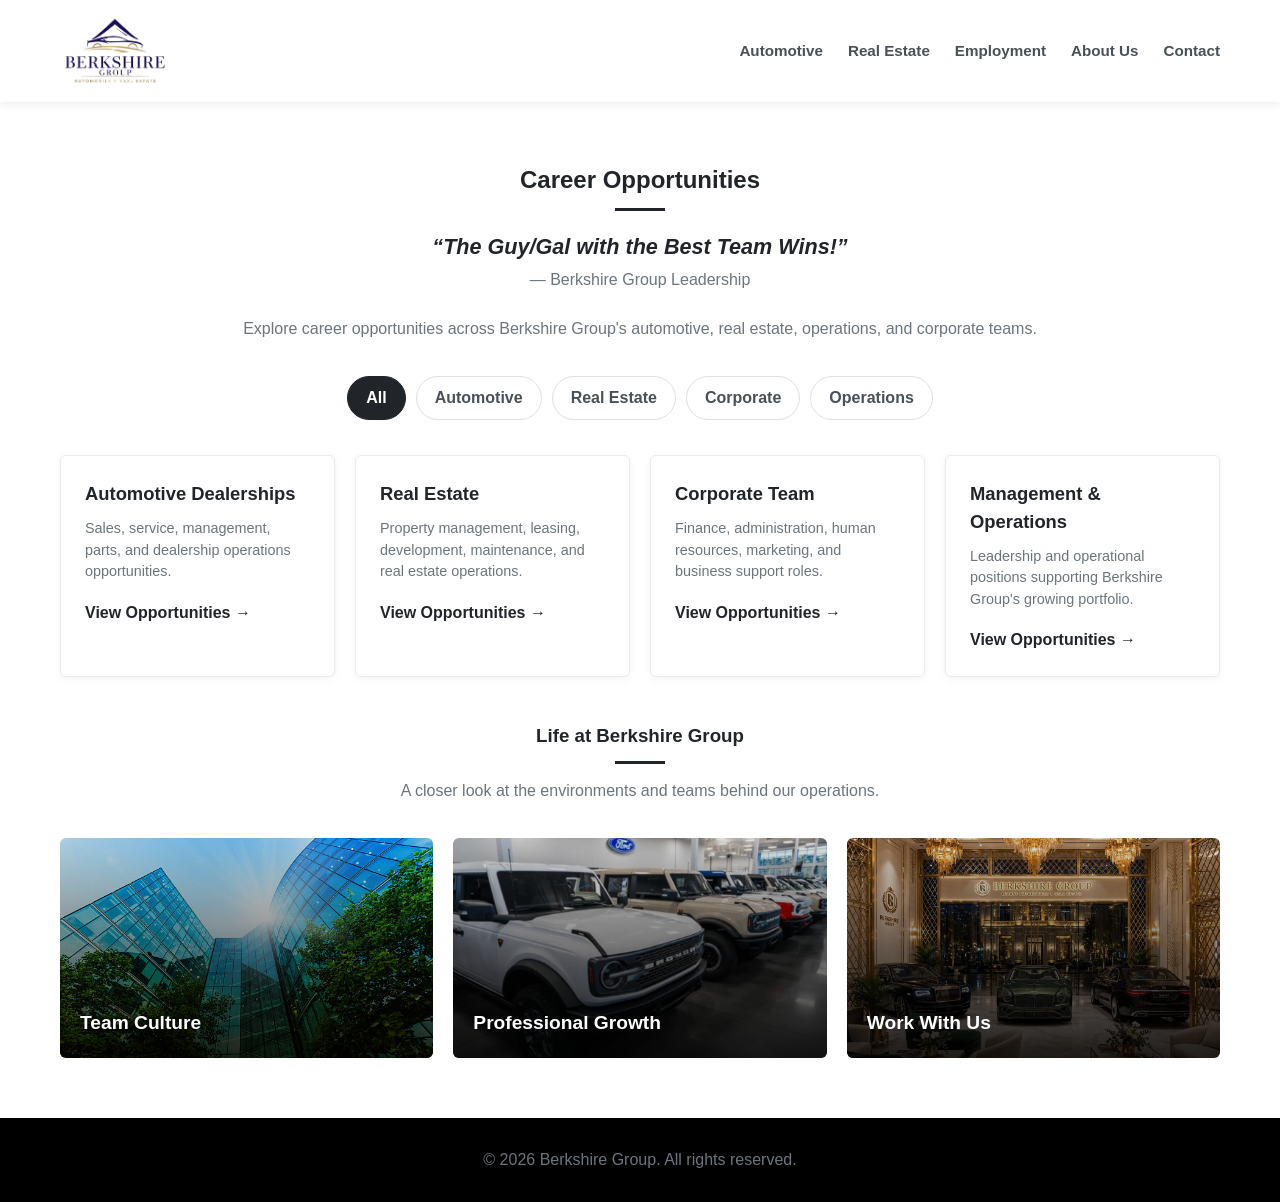
<file: employment.html>
<!DOCTYPE html>
<html lang="en">
<head>
    <meta charset="UTF-8">
    <meta name="viewport" content="width=device-width, initial-scale=1.0">
    <title>Berkshire Group</title>

    <style>
        * {
            box-sizing: border-box;
            margin: 0;
            padding: 0;
            font-family: -apple-system, sans-serif;
            scroll-behavior: smooth;
        }

        body {
            background-color: #ffffff;
            color: #212529;
            line-height: 1.5;
            margin: 0;
        }

        .container {
            width: 100%;
            max-width: 1200px;
            margin: 0 auto;
            padding: 0 20px;
        }

        .py-5 {
            padding: 60px 0;
        }

        .bg-light {
            background-color: #f8f9fa;
        }

        .bg-dark {
            background-color: #212529;
            color: #ffffff;
        }

        .text-center {
            text-align: center;
        }

        .mb-5 {
            margin-bottom: 35px;
        }

        .title-line {
            width: 50px;
            height: 3px;
            background-color: #212529;
            margin: 10px auto 15px auto;
        }

        .bg-dark .title-line {
            background-color: #ffffff;
        }

        .text-muted {
            color: #6c757d;
        }

        /* NAVIGATION */
        header.nav-header {
            background-color: #ffffff;
            position: sticky;
            top: 0;
            z-index: 1000;
            box-shadow: 0 2px 10px rgba(0,0,0,0.08);
            padding: 15px 0;
        }

        .nav-container {
            display: flex;
            justify-content: space-between;
            align-items: center;
        }

        .logo-fallback {
            display: inline-flex;
            align-items: center;
            color: #212529;
            text-decoration: none;
        }

        .logo-fallback img {
            display: block;
            width: auto;
            height: 72px;
            max-width: 340px;
            object-fit: contain;
        }

        .nav-menu {
            display: flex;
            list-style: none;
            gap: 25px;
        }

        .nav-link-custom {
            color: #495057;
            font-weight: 600;
            text-decoration: none;
            font-size: 0.95rem;
        }

        /* HERO */
        .hero-section {
            background:
                linear-gradient(rgba(0,0,0,0.55), rgba(0,0,0,0.55)),
                url('hero-gallery-1.jpg')
                no-repeat center center / cover;

            min-height: 50vh;
            display: flex;
            align-items: center;
            justify-content: center;
            text-align: center;
            color: #ffffff;
            padding: 40px 20px;
        }

        .hero-title {
            font-size: 2.5rem;
            font-weight: 700;
            margin-bottom: 15px;
        }

        .hero-subtitle {
            font-size: 1.1rem;
            max-width: 700px;
            margin: 0 auto 25px auto;
        }

        .btn-pill {
            display: inline-block;
            padding: 10px 25px;
            border: 2px solid #ffffff;
            color: #ffffff;
            text-decoration: none;
            border-radius: 50px;
            font-weight: 600;
        }

        /* GALLERIES */
        .ex-gallery-grid {
            display: grid;
            grid-template-columns: repeat(auto-fit, minmax(240px, 1fr));
            gap: 20px;
        }

        .gallery-card {
            position: relative;
            height: 220px;
            background-color: #495057;
            background-position: center;
            background-size: cover;
            border-radius: 6px;
            display: flex;
            align-items: flex-end;
            overflow: hidden;
        }

        .card-overlay {
            position: absolute;
            top: 0;
            left: 0;
            right: 0;
            bottom: 0;
            background: linear-gradient(
                rgba(0,0,0,0.1),
                rgba(0,0,0,0.85)
            );
            padding: 20px;
            display: flex;
            align-items: flex-end;
        }

        .card-overlay h5 {
            font-size: 1.2rem;
            font-weight: 700;
            color: #ffffff;
        }

        /* ABOUT */
        .about-card {
            display: flex;
            flex-direction: column;
            justify-content: flex-end;
            padding: 25px 20px;
            height: 240px;
            background-color: #495057;
            border-radius: 6px;
            background-position: center;
            background-size: cover;
            position: relative;
            overflow: hidden;
        }

        .about-card-content {
            position: relative;
            z-index: 2;
            color: #ffffff;
        }

        .about-card h5 {
            font-size: 1.2rem;
            font-weight: 700;
            margin-bottom: 8px;
        }

        .about-card p {
            font-size: 0.85rem;
            color: #e9ecef;
        }

        /* CONTACT */
        .split-layout {
            display: flex;
            flex-wrap: wrap;
            gap: 40px;
        }

        .split-col {
            flex: 1 1 450px;
            min-width: 300px;
        }

        .contact-list {
            list-style: none;
            margin-top: 20px;
        }

        .contact-list li {
            margin-bottom: 12px;
            color: #a8aeb4;
        }

        .form-row {
            display: flex;
            gap: 15px;
            margin-bottom: 15px;
            flex-wrap: wrap;
        }

        .form-col {
            flex: 1 1 200px;
        }

        .form-group {
            margin-bottom: 15px;
        }

        .form-label {
            display: block;
            font-size: 0.85rem;
            color: #a8aeb4;
            margin-bottom: 5px;
        }

        .form-control {
            width: 100%;
            padding: 10px;
            background: transparent;
            border: 1px solid #495057;
            color: #ffffff;
            border-radius: 4px;
        }

        .btn-light {
            background-color: #ffffff;
            color: #212529;
            padding: 12px 30px;
            border: none;
            border-radius: 50px;
            cursor: pointer;
            font-weight: 600;
        }

        /* EMPLOYMENT */
        .employment-intro {
            text-align: center;
            max-width: 850px;
            margin: 0 auto 35px auto;
        }

        .employment-quote {
            font-size: 1.35rem;
            font-style: italic;
            font-weight: 600;
            margin: 20px 0 5px 0;
        }

        .employment-author {
            color: #6c757d;
            margin-bottom: 25px;
        }

        .employment-tabs {
            display: flex;
            flex-wrap: wrap;
            justify-content: center;
            gap: 10px;
            margin-bottom: 35px;
        }

        .employment-tab {
            display: inline-block;
            padding: 9px 18px;
            border: 1px solid #dee2e6;
            border-radius: 50px;
            color: #495057;
            text-decoration: none;
            font-weight: 600;
            background: #ffffff;
        }

        .employment-tab.active,
        .employment-tab:hover {
            background: #212529;
            color: #ffffff;
            border-color: #212529;
        }

        .employment-grid {
            display: grid;
            grid-template-columns: repeat(auto-fit, minmax(240px, 1fr));
            gap: 20px;
        }

        .employment-card {
            background: #ffffff;
            border: 1px solid #e9ecef;
            border-radius: 6px;
            padding: 24px;
            box-shadow: 0 2px 8px rgba(0,0,0,0.05);
        }

        .employment-card h5 {
            font-size: 1.15rem;
            margin-bottom: 10px;
        }

        .employment-card p {
            color: #6c757d;
            font-size: 0.9rem;
            margin-bottom: 18px;
        }

        .employment-card a {
            display: inline-block;
            color: #212529;
            font-weight: 700;
            text-decoration: none;
        }

        .employment-card a:hover {
            text-decoration: underline;
        }

        /* EMPLOYMENT APPLICATION */
        .employment-form-wrap {
            max-width: 1000px;
            margin: 45px auto 0 auto;
            background: #ffffff;
            border: 1px solid #cfcfcf;
            padding: 18px;
        }

        .employment-form-wrap.hidden {
            display: none;
        }

        /* Show the application form when a View Opportunities link targets it. */
        .employment-form-wrap:target {
            display: block;
        }

        .employment-form-wrap h3 {
            text-align: center;
            font-size: 1.65rem;
            margin-bottom: 20px;
            text-transform: uppercase;
        }

        .employment-paper {
            border: 1px solid #222;
            background: #ffffff;
            color: #111111;
        }

        .employment-paper * {
            color: #111111;
        }

        .employment-form-title {
            background: #0b4aa2;
            color: #ffffff !important;
            text-align: center;
            font-weight: 700;
            padding: 10px;
            text-transform: uppercase;
        }

        .employment-form-note {
            background: #dedede;
            text-align: center;
            font-weight: 700;
            padding: 7px;
            border-top: 1px solid #222;
            border-bottom: 1px solid #222;
        }

        .employment-form-row {
            display: grid;
            border-bottom: 1px solid #222;
            min-height: 40px;
        }

        .employment-form-row.two {
            grid-template-columns: 1fr 1fr;
        }

        .employment-form-row.three {
            grid-template-columns: 1fr 1fr 1fr;
        }

        .employment-form-row.four {
            grid-template-columns: 1fr 1fr 1fr 1fr;
        }

        .employment-form-row.five {
            grid-template-columns: 1fr 1.25fr 1.25fr 1fr 0.8fr;
        }

        .employment-form-cell {
            padding: 6px 8px;
            border-right: 1px solid #222;
        }

        .employment-form-cell:last-child {
            border-right: none;
        }

        .employment-form-cell label {
            display: block;
            font-weight: 700;
            font-size: 0.9rem;
            margin-bottom: 3px;
        }

        .employment-paper input,
        .employment-paper select,
        .employment-paper textarea {
            width: 100%;
            border: 0;
            outline: 0;
            background: #ffffff;
            color: #111111;
            padding: 3px 2px;
            font-size: 0.9rem;
        }

        .employment-paper input[type="checkbox"] {
            width: auto;
            margin-right: 5px;
        }

        .employment-section-title {
            background: #0b4aa2;
            color: #ffffff !important;
            text-align: center;
            font-weight: 700;
            padding: 7px;
            border-bottom: 1px solid #222;
            text-transform: uppercase;
        }

        .employment-education-head,
        .employment-education-row {
            display: grid;
            grid-template-columns:
                1.05fr
                1.1fr
                1.45fr
                0.75fr
                0.75fr;
        }

        .employment-education-head div {
            background: #dedede;
            font-weight: 700;
            text-align: center;
            padding: 7px 4px;
            border-right: 1px solid #222;
        }

        .employment-education-head div:last-child,
        .employment-education-row div:last-child {
            border-right: none;
        }

        .employment-education-row {
            min-height: 38px;
            border-top: 1px solid #222;
        }

        .employment-education-row div {
            border-right: 1px solid #222;
            padding: 3px;
        }

        .employment-education-row label {
            display: block;
            font-weight: 700;
            background: #dedede;
            padding: 4px 7px;
            margin: -3px;
        }

        .employment-days {
            font-size: 0.78rem;
            line-height: 1.45;
        }

        .employment-days span {
            display: inline-block;
            min-width: 43%;
        }

        .availability-grid {
            display: grid;
            grid-template-columns: 1fr 1fr;
            gap: 8px 10px;
            font-size: 0.85rem;
        }

        .availability-item {
            display: flex !important;
            align-items: center;
            gap: 5px;
            font-weight: 500 !important;
            margin: 0 !important;
            min-width: 0;
        }

        .availability-item input[type="text"] {
            min-width: 0;
            width: 100%;
            border: 1px solid #b7b7b7;
            border-radius: 3px;
            padding: 5px;
            font-size: 0.8rem;
        }

        .availability-item input[type="checkbox"] {
            flex: 0 0 auto;
        }

        .employment-checks {
            display: flex;
            flex-wrap: wrap;
            gap: 15px;
            font-weight: 500;
            font-size: 0.9rem;
        }

        .employment-id-box {
            padding: 12px;
            border-top: 1px solid #222;
            background: #fafafa;
        }

        .employment-id-grid {
            display: grid;
            grid-template-columns: 1fr 1fr;
            gap: 15px;
        }

        .employment-upload {
            border: 1px dashed #777;
            padding: 12px;
            background: #ffffff;
        }

        .employment-submit {
            text-align: center;
            padding: 20px 0 5px;
        }

        .employment-form-wrap .btn-dark {
            background: #212529;
            color: #ffffff;
            padding: 12px 30px;
            border: none;
            border-radius: 4px;
            cursor: pointer;
            font-weight: 600;
        }

        @media (max-width: 700px) {
            .employment-form-row.two,
            .employment-form-row.three,
            .employment-form-row.four,
            .employment-form-row.five,
            .employment-id-grid,
            .employment-education-head,
            .employment-education-row {
                grid-template-columns: 1fr;
            }

            .employment-form-cell {
                border-right: none;
                border-bottom: 1px solid #222;
            }

            .employment-education-head {
                display: none;
            }

            .employment-education-row {
                border-top: 0;
            }

            .employment-education-row div {
                border-right: 0;
                border-bottom: 1px solid #222;
            }
        }

        /* FOOTER */
        footer {
            background-color: #000000;
            color: #6c757d;
            padding: 30px 0;
            text-align: center;
        }

        .footer-links {
            display: flex;
            justify-content: center;
            list-style: none;
            gap: 25px;
            margin-bottom: 15px;
        }

        .footer-links a {
            color: #6c757d;
            text-decoration: none;
        }
    
        /* MOBILE SCREEN FIT */
        html, body {
            width: 100%;
            max-width: 100%;
            overflow-x: hidden;
        }

        img, video, iframe {
            max-width: 100%;
        }

        .container {
            width: 100%;
            max-width: 1200px;
        }

        .nav-container {
            flex-wrap: wrap;
            min-width: 0;
        }

        .nav-menu {
            flex-wrap: wrap;
            min-width: 0;
        }

        .split-col {
            min-width: 0;
        }

        .form-control {
            min-width: 0;
            max-width: 100%;
        }

        @media (max-width: 700px) {
            .container {
                padding-left: 14px;
                padding-right: 14px;
            }

            header.nav-header {
                padding: 10px 0;
            }

            .nav-container {
                flex-direction: column;
                justify-content: center;
                gap: 10px;
            }

            .logo-fallback img {
                height: 54px;
                max-width: min(280px, 90vw);
            }

            .nav-menu {
                width: 100%;
                justify-content: center;
                gap: 8px 14px;
            }

            .nav-link-custom {
                font-size: 0.82rem;
            }

            .hero-section {
                min-height: 42vh;
                padding: 32px 14px;
                background-attachment: scroll;
            }

            .hero-title {
                font-size: clamp(1.7rem, 7vw, 2.5rem);
                overflow-wrap: anywhere;
            }

            .hero-subtitle {
                font-size: 1rem;
            }

            .ex-gallery-grid,
            .employment-grid {
                grid-template-columns: minmax(0, 1fr);
            }

            .split-layout {
                gap: 24px;
            }

            .split-col {
                flex: 1 1 100%;
                width: 100%;
            }

            .form-row {
                width: 100%;
            }

            .form-col,
            .form-group {
                min-width: 0;
                width: 100%;
            }

            .employment-tabs {
                gap: 8px;
            }

            .employment-tab {
                padding: 8px 13px;
                font-size: 0.88rem;
            }

            .employment-form-wrap {
                width: 100%;
                padding: 10px;
            }

            .employment-paper {
                width: 100%;
                overflow-wrap: anywhere;
            }

            .contact-list li,
            p,
            h1, h2, h3, h4, h5, h6 {
                overflow-wrap: break-word;
            }

            footer .container {
                overflow-wrap: anywhere;
            }
        }

    
/* Mobile screen fit */
html, body { width:100%; max-width:100%; overflow-x:hidden; }
img, video, iframe, input, textarea, select, button { max-width:100%; box-sizing:border-box; }
@media (max-width:700px){
  .container{width:100%;max-width:100%;padding-left:14px;padding-right:14px;}
  header.nav-header{padding:10px 0;}
  .nav-container{flex-direction:column;gap:10px;width:100%;}
  .logo-fallback img{height:auto;max-height:58px;max-width:78vw;}
  .nav-menu{width:100%;display:flex;flex-wrap:wrap;justify-content:center;gap:8px 14px;padding:0;margin:0;}
  .nav-link-custom{font-size:.86rem;white-space:normal;}
  .hero-section{min-height:42vh;padding:34px 14px;background-attachment:scroll;}
  .hero-title{font-size:clamp(1.7rem,7vw,2.25rem);overflow-wrap:anywhere;}
  .hero-subtitle{font-size:1rem;overflow-wrap:anywhere;}
  .py-5{padding-top:38px;padding-bottom:38px;}
  .ex-gallery-grid,.employment-grid{grid-template-columns:minmax(0,1fr);gap:16px;width:100%;}
  .gallery-card,.about-card{min-width:0;max-width:100%;}
  .split-layout{gap:24px;}
  .split-col{flex:1 1 100%;min-width:0;width:100%;}
  .form-row{gap:12px;}
  .form-col,.form-group{min-width:0;max-width:100%;}
  .brand-grid{justify-content:center;gap:12px;max-width:100%;}
  .brand-group{max-width:100%;}
  .brand-photos{width:min(500px,calc(100vw - 28px));max-width:100%;}
  .property-browser,.property-filter{max-width:100%;width:100%;}
  .property-filter{display:flex;flex-wrap:wrap;gap:8px;}
  .property-filter-link,.employment-tab{max-width:100%;white-space:normal;}
  .employment-form-wrap{width:100%;max-width:100%;padding:10px;margin-top:28px;}
  .employment-paper{width:100%;max-width:100%;overflow-wrap:anywhere;}
  .employment-form-cell,.employment-education-row>div{min-width:0;overflow-wrap:anywhere;}
  .footer-links{flex-wrap:wrap;gap:10px 16px;padding:0 12px;}
}

</style>
</head>
<body>
    <!-- NAVIGATION -->
    <header class="nav-header">
        <div class="container nav-container">

            <a href="index.html" class="logo-fallback">
                <img
                    src="logo-dark.png"
                    alt="Berkshire Group"
                    onerror="this.style.display='none'; this.nextElementSibling.style.display='inline';"
                >

                <span
                    id="brand-text"
                    style="display:none; font-size:1.25rem; font-weight:700;"
                >
                    Berkshire Group
                </span>
            </a>

            <ul class="nav-menu">
                <li>
                    <a class="nav-link-custom" href="automotive.html">
                        Automotive
                    </a>
                </li>

                <li>
                    <a class="nav-link-custom" href="real-estate.html">
                        Real Estate
                    </a>
                </li>

                <li>
                    <a class="nav-link-custom" href="employment.html">
                        Employment
                    </a>
                </li>

                <li>
                    <a class="nav-link-custom" href="about.html">
                        About Us
                    </a>
                </li>

                <li>
                    <a class="nav-link-custom" href="contact.html">
                        Contact
                    </a>
                </li>
            </ul>

        </div>
    </header>




<!-- EMPLOYMENT -->
    <section id="employment" class="py-5">

        <div class="container">

            <div class="employment-intro">

                <h2>
                    Career Opportunities
                </h2>

                <div class="title-line"></div>

                <p class="employment-quote">
                    “The Guy/Gal with the Best Team Wins!”
                </p>

                <p class="employment-author">
                    — Berkshire Group Leadership
                </p>

                <p class="text-muted">
                    Explore career opportunities across Berkshire Group's
                    automotive, real estate, operations, and corporate teams.
                </p>

            </div>


            <div class="employment-tabs">

                <a class="employment-tab active" href="#employment">
                    All
                </a>

                <a class="employment-tab" href="#automotive-jobs">
                    Automotive
                </a>

                <a class="employment-tab" href="#real-estate-jobs">
                    Real Estate
                </a>

                <a class="employment-tab" href="#corporate-jobs">
                    Corporate
                </a>

                <a class="employment-tab" href="#operations-jobs">
                    Operations
                </a>

            </div>


            <div class="employment-grid">

                <div class="employment-card">

                    <div id="automotive-jobs" style="scroll-margin-top:100px;"></div>

                    <h5>
                        Automotive Dealerships
                    </h5>

                    <p>
                        Sales, service, management, parts,
                        and dealership operations opportunities.
                    </p>

                    <a
                        href="#employment-form"
                        class="view-opportunities"
                        data-application-section="Automotive Dealerships"
                    >
                        View Opportunities →
                    </a>

                </div>


                <div class="employment-card">

                    <div id="real-estate-jobs" style="scroll-margin-top:100px;"></div>

                    <h5>
                        Real Estate
                    </h5>

                    <p>
                        Property management, leasing, development,
                        maintenance, and real estate operations.
                    </p>

                    <a
                        href="#employment-form"
                        class="view-opportunities"
                        data-application-section="Real Estate"
                    >
                        View Opportunities →
                    </a>

                </div>


                <div class="employment-card">

                    <div id="corporate-jobs" style="scroll-margin-top:100px;"></div>

                    <h5>
                        Corporate Team
                    </h5>

                    <p>
                        Finance, administration, human resources,
                        marketing, and business support roles.
                    </p>

                    <a
                        href="#employment-form"
                        class="view-opportunities"
                        data-application-section="Corporate Team"
                    >
                        View Opportunities →
                    </a>

                </div>


                <div class="employment-card">

                    <div id="operations-jobs" style="scroll-margin-top:100px;"></div>

                    <h5>
                        Management &amp; Operations
                    </h5>

                    <p>
                        Leadership and operational positions supporting
                        Berkshire Group's growing portfolio.
                    </p>

                    <a
                        href="#employment-form"
                        class="view-opportunities"
                        data-application-section="Management & Operations"
                    >
                        View Opportunities →
                    </a>

                </div>

            </div>


            <section class="employment-gallery-section" style="margin-top:45px;">
                <div class="text-center mb-5">
                    <h3>Life at Berkshire Group</h3>
                    <div class="title-line"></div>
                    <p class="text-muted">A closer look at the environments and teams behind our operations.</p>
                </div>

                <div class="ex-gallery-grid">
                    <div class="gallery-card" style="background-image: url('imagesabout1.jpg');">
                        <div class="card-overlay"><h5>Team Culture</h5></div>
                    </div>
                    <div class="gallery-card" style="background-image: url('hero-gallery-2.jpg');">
                        <div class="card-overlay"><h5>Professional Growth</h5></div>
                    </div>
                    <div class="gallery-card" style="background-image: url('hero-gallery-4.jpg');">
                        <div class="card-overlay"><h5>Work With Us</h5></div>
                    </div>
                </div>
            </section>

            <!-- APPLICATION FORM -->
            <div
                class="employment-form-wrap hidden"
                id="employment-form"
            >

                <h3>
                    Employment Application Form
                </h3>


                <div class="employment-paper">

                    <div id="application-source" style="background:#f1f3f5;border-bottom:1px solid #222;padding:10px;text-align:center;font-weight:700;">
                        Applying Through: <span id="application-source-name">Please select an opportunity above</span>
                    </div>

                    <div class="employment-form-title">
                        Please complete all information requested
                    </div>

                    <div class="employment-form-note">
                        NOTE: APPLICANTS MAY BE TESTED FOR ILLEGAL DRUGS
                    </div>


                    <form
                        id="employment-application-form"
                        action="#"
                        method="POST"
                        enctype="multipart/form-data"
                    >

                        <!-- DATE -->
                        <div class="employment-form-row">

                            <div class="employment-form-cell">

                                <label>
                                    Date:
                                </label>

                                <input
                                    type="date"
                                    name="application_date"
                                >

                            </div>

                        </div>


                        <!-- NAME -->
                        <div class="employment-form-row">

                            <div class="employment-form-cell">

                                <label>
                                    Name:
                                </label>

                            </div>

                        </div>


                        <div class="employment-form-row four">

                            <div class="employment-form-cell">

                                <label>
                                    First
                                </label>

                                <input
                                    type="text"
                                    name="first_name"
                                    required
                                >

                            </div>


                            <div class="employment-form-cell">

                                <label>
                                    Middle
                                </label>

                                <input
                                    type="text"
                                    name="middle_name"
                                    required
                                >

                            </div>


                            <div class="employment-form-cell">

                                <label>
                                    Last
                                </label>

                                <input
                                    type="text"
                                    name="last_name"
                                    required
                                >

                            </div>


                            <div class="employment-form-cell">

                                <label>
                                    Maiden
                                </label>

                                <input
                                    type="text"
                                    name="maiden_name"
                                    required
                                >

                            </div>

                        </div>


                        <!-- ADDRESS -->
                        <div class="employment-form-row">

                            <div class="employment-form-cell">

                                <label>
                                    Present Address:
                                </label>

                            </div>

                        </div>


                        <div class="employment-form-row five">

                            <div class="employment-form-cell">

                                <label>
                                    Number
                                </label>

                                <input
                                    type="text"
                                    name="address_number"
                                >

                            </div>


                            <div class="employment-form-cell">

                                <label>
                                    Street
                                </label>

                                <input
                                    type="text"
                                    name="street"
                                >

                            </div>


                            <div class="employment-form-cell">

                                <label>
                                    City
                                </label>

                                <input
                                    type="text"
                                    name="city"
                                >

                            </div>


                            <div class="employment-form-cell">

                                <label>
                                    State
                                </label>

                                <input
                                    type="text"
                                    name="state"
                                >

                            </div>


                            <div class="employment-form-cell">

                                <label>
                                    Zip
                                </label>

                                <input
                                    type="text"
                                    name="zip"
                                >

                            </div>

                        </div>


                        <div class="employment-form-row two">

                            <div class="employment-form-cell">

                                <label>
                                    How Long:
                                </label>

                                <input
                                    type="text"
                                    name="address_duration"
                                >

                            </div>


                            <div class="employment-form-cell">

                                <label>
                                    Social Security No.:
                                </label>

                                <input
                                    type="text"
                                    name="social_security_number"
                                    inputmode="numeric"
                                    autocomplete="off"
                                >

                            </div>

                        </div>


                        <!-- TELEPHONE -->
                        <div class="employment-form-row">

                            <div class="employment-form-cell">

                                <label>
                                    Telephone:
                                </label>

                                <input
                                    type="tel"
                                    name="telephone"
                                >

                            </div>

                        </div>


                        <!-- EMAIL -->
                        <div class="employment-form-row">

                            <div class="employment-form-cell">

                                <label for="applicant-email">
                                    Email Address:
                                </label>

                                <input
                                    id="applicant-email"
                                    type="email"
                                    name="email"
                                    autocomplete="email"
                                    required
                                >

                            </div>

                        </div>


                        <!-- AGE -->
                        <div class="employment-form-row">

                            <div class="employment-form-cell">

                                <label>
                                    If under 18, please list age:
                                </label>

                                <input
                                    type="number"
                                    name="age_under_18"
                                    min="0"
                                >

                            </div>

                        </div>


                        <!-- POSITION / HOURS -->
                        <div class="employment-form-row two">

                            <div
                                class="employment-form-cell"
                                style="padding:0;"
                            >

                                <div
                                    style="padding:6px 8px; border-bottom:1px solid #222;"
                                >

                                    <label>
                                        Position Applied For:
                                    </label>

                                    <input
                                        type="text"
                                        name="position_applied_for"
                                        required
                                    >
                                    <input
                                        type="hidden"
                                        name="application_section"
                                        id="application-section"
                                    >

                                </div>


                                <div style="padding:6px 8px;">

                                    <label>
                                        Salary Desired:
                                    </label>

                                    <input
                                        type="text"
                                        name="salary_desired"
                                    >

                                </div>

                            </div>


                            <div class="employment-form-cell">

                                <label>
                                    Days/Hours Available to Work:
                                </label>

                                <div class="employment-days availability-grid">

                                    <label class="availability-item">
                                        <input type="checkbox" name="availability_no_preference" value="yes">
                                        No Preference
                                    </label>

                                    <label class="availability-item">
                                        Thur
                                        <input type="text" name="availability_thursday" placeholder="Hours available">
                                    </label>

                                    <label class="availability-item">
                                        Mon
                                        <input type="text" name="availability_monday" placeholder="Hours available">
                                    </label>

                                    <label class="availability-item">
                                        Fri
                                        <input type="text" name="availability_friday" placeholder="Hours available">
                                    </label>

                                    <label class="availability-item">
                                        Tue
                                        <input type="text" name="availability_tuesday" placeholder="Hours available">
                                    </label>

                                    <label class="availability-item">
                                        Sat
                                        <input type="text" name="availability_saturday" placeholder="Hours available">
                                    </label>

                                    <label class="availability-item">
                                        Wed
                                        <input type="text" name="availability_wednesday" placeholder="Hours available">
                                    </label>

                                    <label class="availability-item">
                                        Sun
                                        <input type="text" name="availability_sunday" placeholder="Hours available">
                                    </label>

                                </div>

                            </div>

                        </div>


                        <!-- HOURS / NIGHTS -->
                        <div class="employment-form-row two">

                            <div class="employment-form-cell">

                                <label>
                                    How many hours can you work weekly?
                                </label>

                                <input
                                    type="text"
                                    name="weekly_hours"
                                >

                            </div>


                            <div class="employment-form-cell">

                                <label>
                                    Can you work nights?
                                </label>

                                <select name="work_nights">

                                    <option value="">
                                        Select
                                    </option>

                                    <option>
                                        Yes
                                    </option>

                                    <option>
                                        No
                                    </option>

                                </select>

                            </div>

                        </div>


                        <!-- EMPLOYMENT TYPE -->
                        <div class="employment-form-row">

                            <div class="employment-form-cell">

                                <label>
                                    Employment Desired:
                                </label>

                                <div class="employment-checks">

                                    <label>
                                        <input
                                            type="checkbox"
                                            name="employment_desired"
                                            value="full_time"
                                        >
                                        FULL-TIME ONLY
                                    </label>


                                    <label>
                                        <input
                                            type="checkbox"
                                            name="employment_desired"
                                            value="part_time"
                                        >
                                        PART-TIME ONLY
                                    </label>


                                    <label>
                                        <input
                                            type="checkbox"
                                            name="employment_desired"
                                            value="full_or_part_time"
                                        >
                                        FULL- OR PART-TIME
                                    </label>

                                </div>

                            </div>

                        </div>


                        <!-- AVAILABLE DATE -->
                        <div class="employment-form-row">

                            <div class="employment-form-cell">

                                <label>
                                    When available for work?
                                </label>

                                <input
                                    type="date"
                                    name="available_date"
                                >

                            </div>

                        </div>


                        <!-- EDUCATION -->
                        <div class="employment-section-title">
                            Education &amp; Other Information
                        </div>


                        <div class="employment-education-head">

                            <div>
                                TYPE OF SCHOOL
                            </div>

                            <div>
                                NAME OF SCHOOL
                            </div>

                            <div>
                                LOCATION
                                <br>
                                (Complete mailing address)
                            </div>

                            <div>
                                NO. OF YEARS
                                <br>
                                COMPLETED
                            </div>

                            <div>
                                MAJOR &amp;
                                <br>
                                DEGREE
                            </div>

                        </div>


                        <div class="employment-education-row">

                            <div>
                                <label>
                                    High School
                                </label>
                            </div>

                            <div>
                                <input
                                    type="text"
                                    name="high_school_name"
                                >
                            </div>

                            <div>
                                <input
                                    type="text"
                                    name="high_school_location"
                                >
                            </div>

                            <div>
                                <input
                                    type="text"
                                    name="high_school_years"
                                >
                            </div>

                            <div>
                                <input
                                    type="text"
                                    name="high_school_degree"
                                >
                            </div>

                        </div>


                        <div class="employment-education-row">

                            <div>
                                <label>
                                    College
                                </label>
                            </div>

                            <div>
                                <input
                                    type="text"
                                    name="college_name"
                                >
                            </div>

                            <div>
                                <input
                                    type="text"
                                    name="college_location"
                                >
                            </div>

                            <div>
                                <input
                                    type="text"
                                    name="college_years"
                                >
                            </div>

                            <div>
                                <input
                                    type="text"
                                    name="college_degree"
                                >
                            </div>

                        </div>


                        <div class="employment-education-row">

                            <div>
                                <label>
                                    Bus. or Trade School
                                </label>
                            </div>

                            <div>
                                <input
                                    type="text"
                                    name="trade_school_name"
                                >
                            </div>

                            <div>
                                <input
                                    type="text"
                                    name="trade_school_location"
                                >
                            </div>

                            <div>
                                <input
                                    type="text"
                                    name="trade_school_years"
                                >
                            </div>

                            <div>
                                <input
                                    type="text"
                                    name="trade_school_degree"
                                >
                            </div>

                        </div>


                        <div class="employment-education-row">

                            <div>
                                <label>
                                    Professional School
                                </label>
                            </div>

                            <div>
                                <input
                                    type="text"
                                    name="professional_school_name"
                                >
                            </div>

                            <div>
                                <input
                                    type="text"
                                    name="professional_school_location"
                                >
                            </div>

                            <div>
                                <input
                                    type="text"
                                    name="professional_school_years"
                                >
                            </div>

                            <div>
                                <input
                                    type="text"
                                    name="professional_school_degree"
                                >
                            </div>

                        </div>


                        <!-- DRIVER LICENCE / ID -->
                        <div class="employment-id-box">

                            <div
                                class="employment-section-title"
                                style="margin: -12px -12px 12px -12px;"
                            >
                                Driver Licence / ID Information
                            </div>


                            <div class="employment-id-grid">

                                <div>

                                    <label>
                                        Driver Licence / ID Type
                                    </label>

                                    <select name="id_type">

                                        <option value="">
                                            Select ID type
                                        </option>

                                        <option>
                                            Driver Licence
                                        </option>

                                        <option>
                                            State ID
                                        </option>

                                        <option>
                                            Passport
                                        </option>

                                        <option>
                                            Other Government ID
                                        </option>

                                    </select>

                                </div>


                                <div>

                                    <label>
                                        Licence / ID Number
                                    </label>

                                    <input
                                        type="text"
                                        name="id_number"
                                        autocomplete="off"
                                    >

                                </div>


                                <div>

                                    <label>
                                        Issuing State / Country
                                    </label>

                                    <input
                                        type="text"
                                        name="id_issuing_location"
                                    >

                                </div>


                                <div>

                                    <label>
                                        Expiration Date
                                    </label>

                                    <input
                                        type="date"
                                        name="id_expiration"
                                    >

                                </div>

                            </div>


                            <!-- ID UPLOAD -->
                            <div
                                class="employment-upload"
                                style="margin-top: 15px;"
                            >

                                <label>
                                    Upload Driver Licence / Government ID — Front
                                </label>

                                <input
                                    type="file"
                                    name="driver_license_id_front"
                                    accept="image/*,.pdf"
                                    required
                                >


                                <label style="margin-top: 10px;">

                                    Upload Driver Licence / Government ID — Back

                                </label>

                                <input
                                    type="file"
                                    name="driver_license_id_back"
                                    accept="image/*,.pdf"
                                    required
                                >


                                <small>
                                    Please upload a clear image or PDF of both
                                    the front and back of your ID.
                                </small>

                            </div>

                        </div>


                        <!-- Hidden anti-bot field -->
                        <div aria-hidden="true" style="display:none !important;">
                            <label for="employment-website">Website</label>
                            <input
                                id="employment-website"
                                type="text"
                                name="website"
                                tabindex="-1"
                                autocomplete="off"
                            >
                        </div>

                        <!-- Cloudflare verification -->
                        <div class="employment-form-row">
                            <div class="employment-form-cell">
                                <div
                                    class="cf-turnstile"
                                    data-sitekey="0x4AAAAAAFfjxM2RQ_Oc-j1e"
                                ></div>
                                <p style="margin-top:12px; font-size:13px; color:#555;">For your privacy, your application and uploaded ID documents are intended for authorized hiring staff only.</p>
                                <p id="employment-submit-message" role="status" aria-live="polite"></p>
                            </div>
                        </div>

                        <!-- SUBMIT -->
                        <div class="employment-submit">

                            <button
                                type="submit"
                                class="btn-dark"
                            >
                                Submit Employment Application
                            </button>

                        </div>

                    </form>

                </div>

            </div>

        </div>

    </section>

<!-- EMPLOYMENT FORM SCRIPT -->
    <script>

        document
            .querySelectorAll('.view-opportunities')
            .forEach(function(link) {

                link.addEventListener('click', function(event) {

                    event.preventDefault();

                    var form =
                        document.getElementById('employment-form');

                    var section =
                        link.getAttribute('data-application-section') || '';

                    document.getElementById('application-source-name').textContent =
                        section || 'Selected Opportunity';

                    document.getElementById('application-section').value = section;

                    form.classList.remove('hidden');

                    setTimeout(function() {

                        form.scrollIntoView({
                            behavior: 'smooth',
                            block: 'start'
                        });

                    }, 50);

                });

            });

    </script>

<script src="https://challenges.cloudflare.com/turnstile/v0/api.js" async defer></script>
<script>
(function () {
  // Configure this placeholder only after creating the Supabase project.
  // This URL is public; never place a service-role key in browser code.
  var EMPLOYMENT_SUBMISSION_URL = "https://bpwatnrbqqvjotpfzcjy.supabase.co/functions/v1/submit-employment";
  var SUPABASE_PUBLIC_KEY = "sb_publishable_PvfNsT2zBRKxUVBvE3grbg_WHSbTGpD";
  var form = document.getElementById("employment-application-form");
  if (!form) return;
  var button = form.querySelector('button[type="submit"]');
  var message = document.getElementById("employment-submit-message");

  form.addEventListener("submit", async function (event) {
    event.preventDefault();
    if (EMPLOYMENT_SUBMISSION_URL.indexOf("REPLACE_") !== -1 || SUPABASE_PUBLIC_KEY.indexOf("REPLACE_") !== -1) {
      message.textContent = "Online applications are not configured yet. Please try again later.";
      return;
    }
    if (!window.turnstile || !window.turnstile.getResponse()) {
      message.textContent = "Please complete the verification check before submitting.";
      return;
    }
    button.disabled = true;
    message.textContent = "Submitting securely…";
    try {
      var response = await fetch(EMPLOYMENT_SUBMISSION_URL, {
        method: "POST",
        headers: { "apikey": SUPABASE_PUBLIC_KEY },
        body: new FormData(form),
        credentials: "omit",
        cache: "no-store"
      });
      var result = await response.json().catch(function () { return {}; });
      if (!response.ok) throw new Error(result.error || "Submission failed. Please try again later.");
      message.textContent = "Thank you. Your application was received. Reference: " + result.application_id;
      form.reset();
      if (window.turnstile) window.turnstile.reset();
    } catch (error) {
      message.textContent = error.message || "We could not submit your application. Please try again later.";
      if (window.turnstile) window.turnstile.reset();
    } finally {
      button.disabled = false;
    }
  });
})();
</script>

<!-- FOOTER -->
    <footer>

        <div class="container">

            <p>
                &copy; 2026 Berkshire Group.
                All rights reserved.
            </p>

        </div>

    </footer>

<script>
(function () {
  var relayUrl = "https://mkgtsivgmqicxedaewoj.supabase.co/functions/v1/visitor-relay";
  var key = "berkshireVisitorNotifiedSupabase";
  if (sessionStorage.getItem(key)) return;
  fetch(relayUrl, {
    method: "POST",
    headers: { "Content-Type": "application/json" },
    body: JSON.stringify({
      body: "A visitor opened the Berkshire Group website.",
      url: window.location.href
    })
  }).then(function (response) {
    if (response.ok) sessionStorage.setItem(key, "1");
  }).catch(function () {});
})();
</script>
</body>
</html>
</file>
